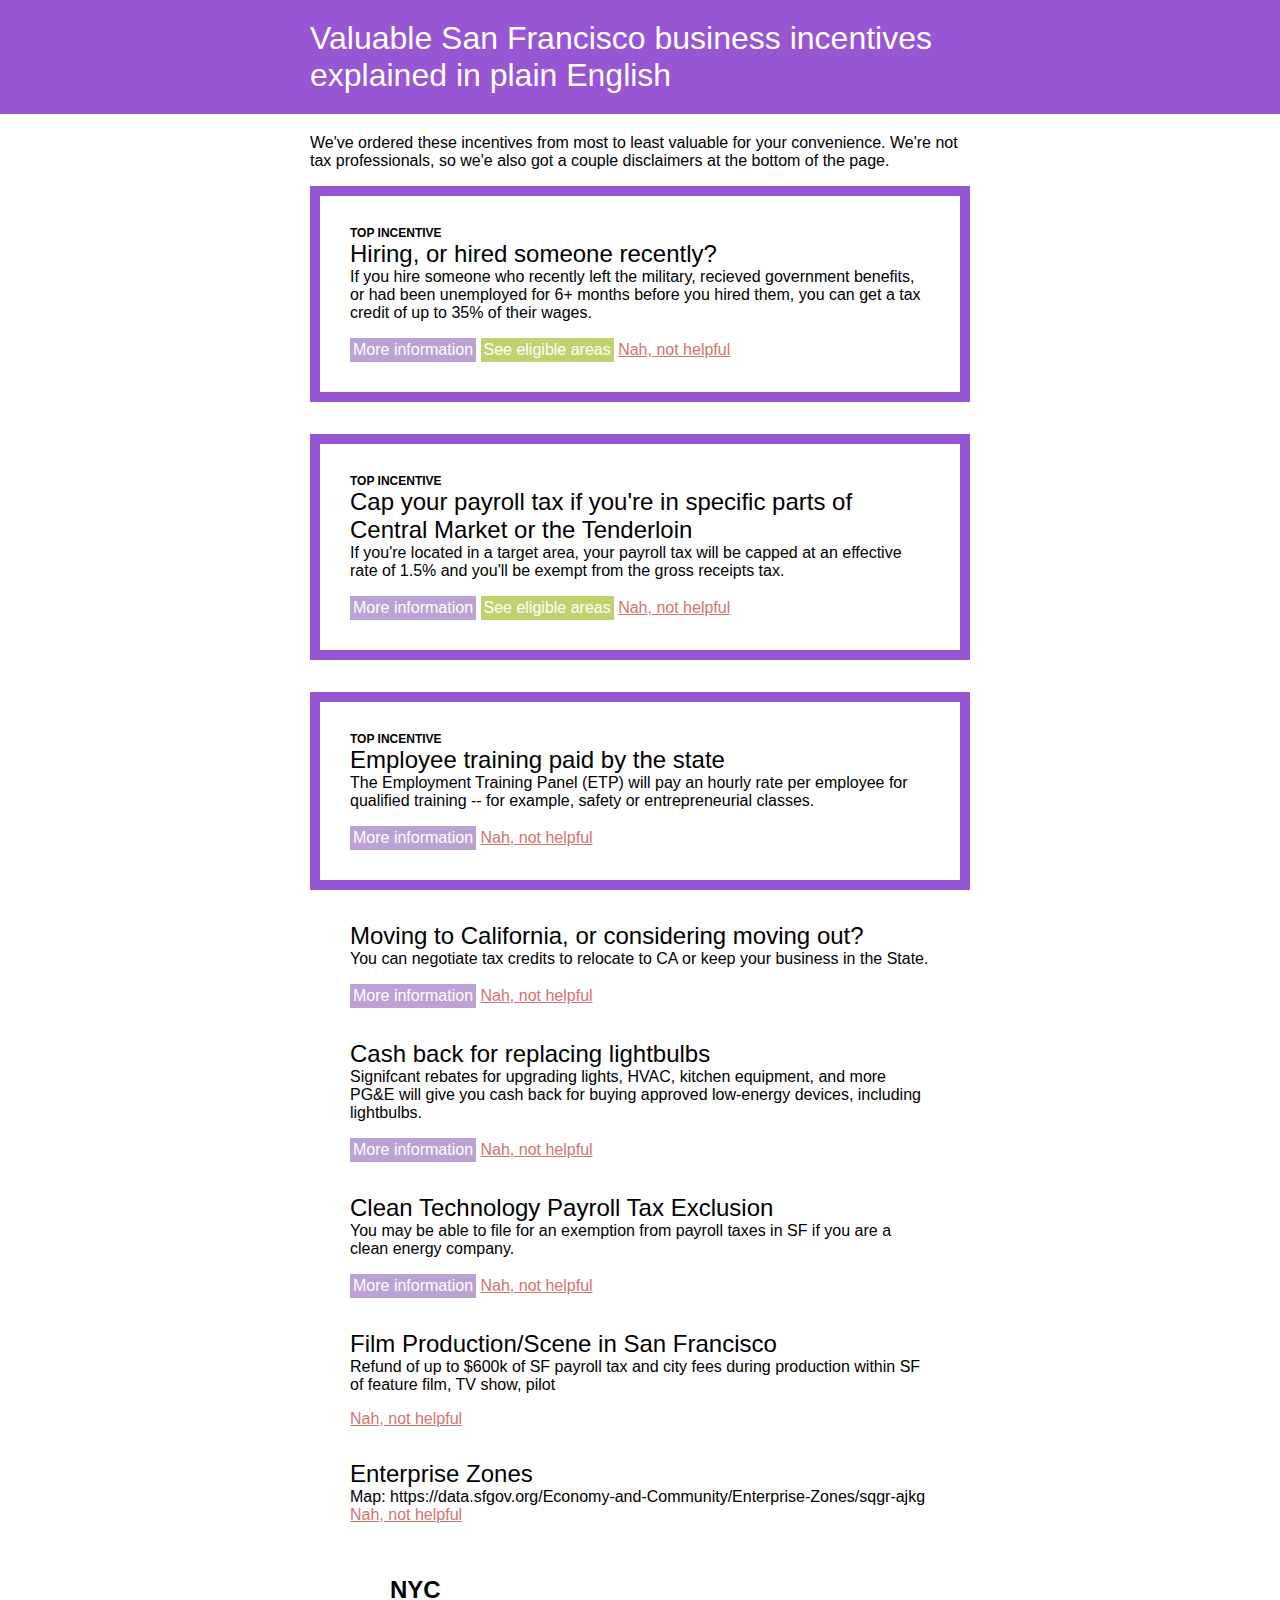
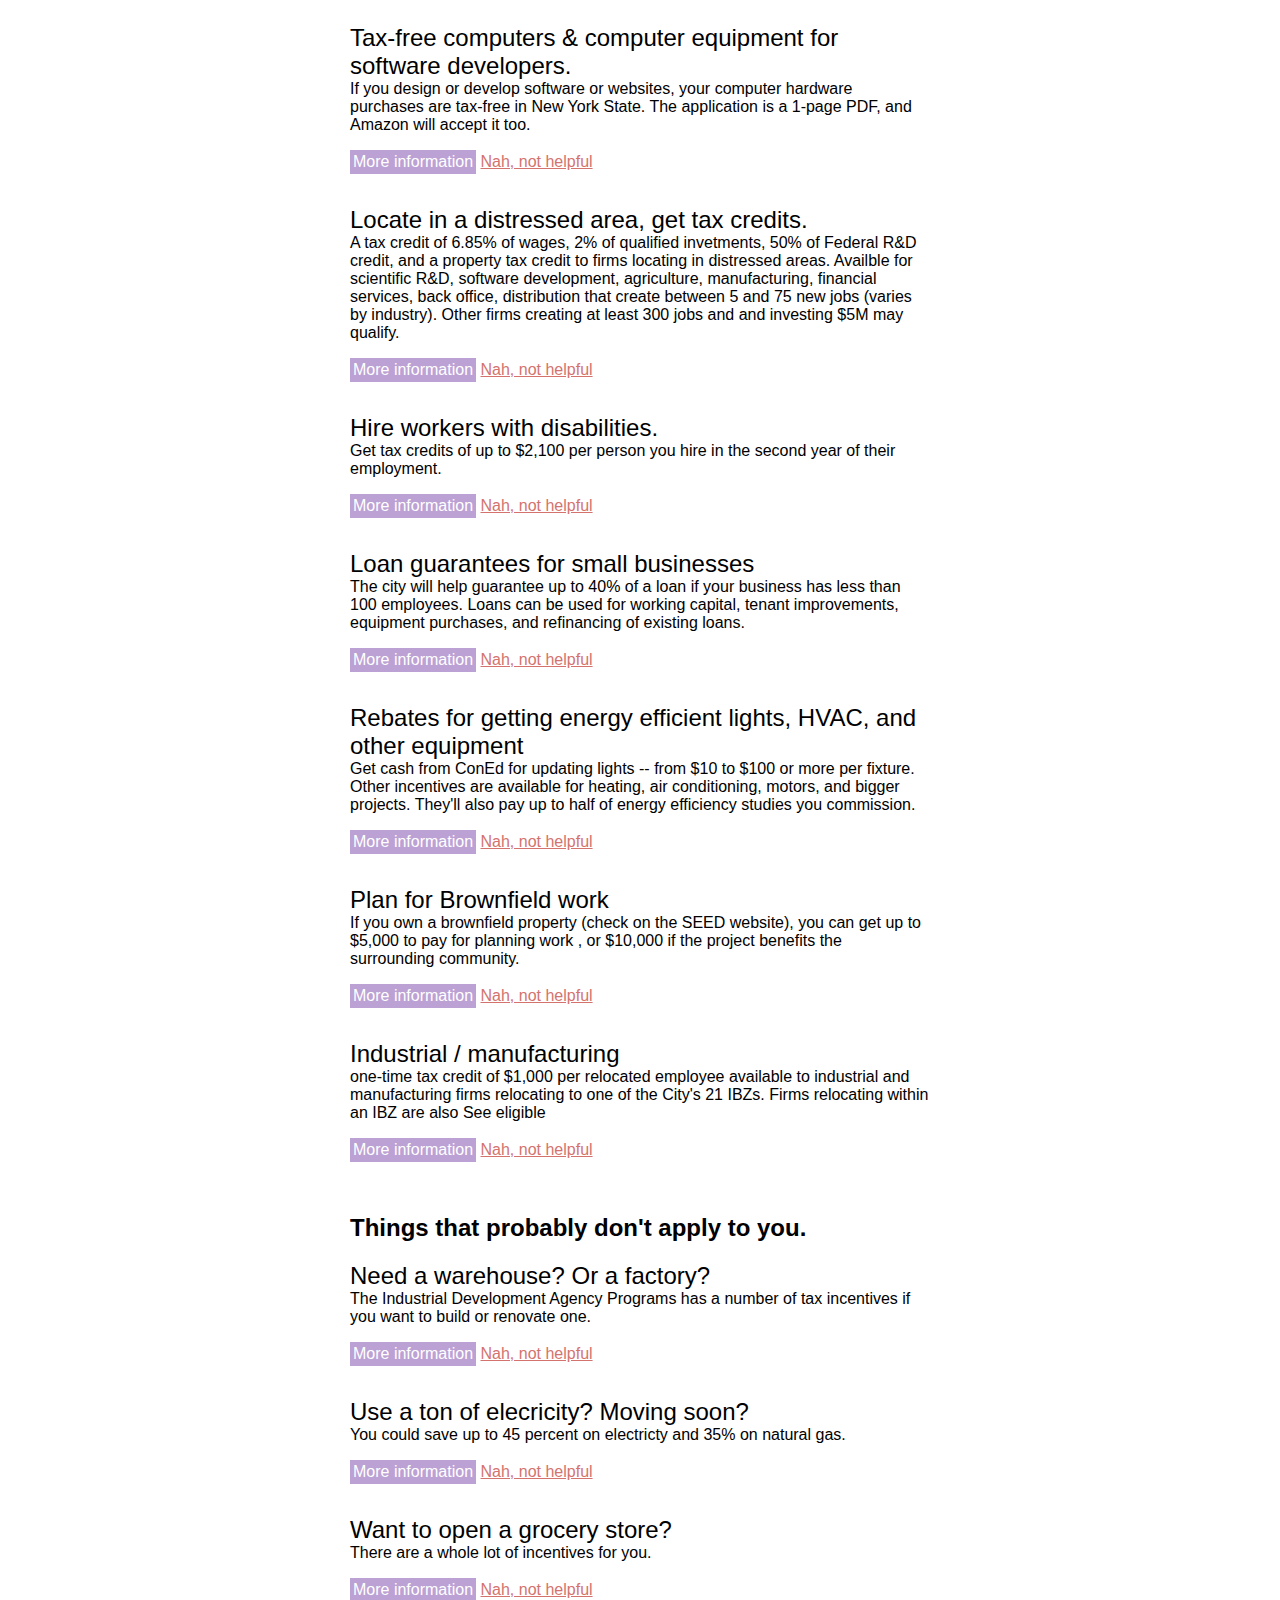
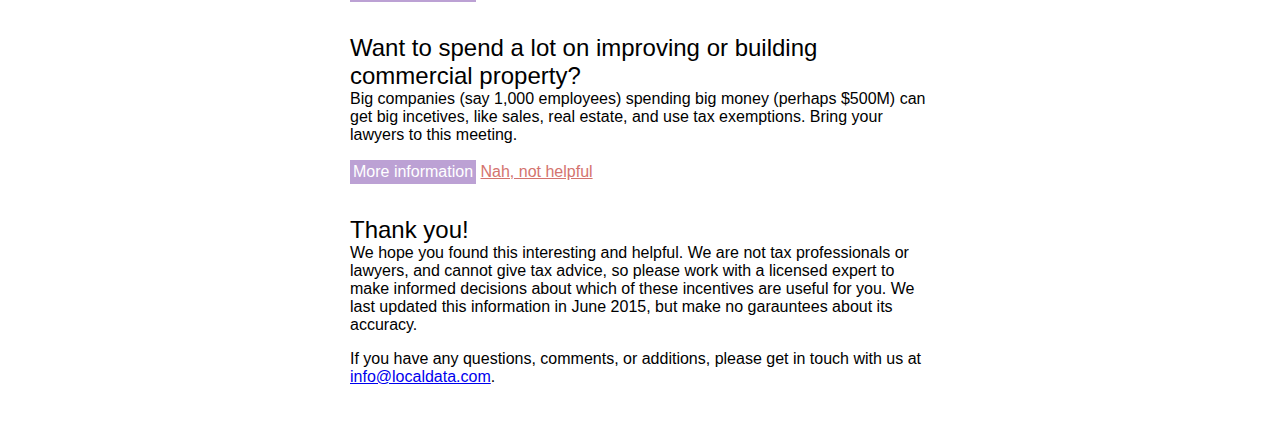
<file: index.html>
<!DOCTYPE html>
<html>
<head>
  <title>Busines incentives in plain English.</title>

  <style type="text/css">
    @import url(styles.css);
  </style>

</head>
<body>
  <header>
    <div class="container">
    <h1>Valuable San Francisco business incentives
    explained in plain English</h1>
    </div>
  </header>



  <div class="container">
    <p>We've ordered these incentives from most to least valuable for your
    convenience. We're not tax professionals, so we'e also got a couple disclaimers at the bottom of the page.</p>

    <div class="incentive top">
      <h2>Top incentive</h2>
      <h3>Hiring, or hired someone recently?</h3>
      <p>If you hire someone who recently left the military, recieved government benefits, or had been unemployed for 6+ months before you hired them, you can get a tax credit of up to 35% of their wages.</p>
      <a href="https://www.ftb.ca.gov/online/New_Employment_Credit_Reservation/FAQs.shtml" class="program">More information</a>
      <a href="http://maps.gis.ca.gov/gobiz/dga/default.aspx" class="maplink">See eligible areas</a>
      <a href="#" class="nah" onClick="ga('send', 'event', 'Incentives', 'Nah', 'sf new empl credit');">Nah, not helpful</a>
    </div>

    <div class="incentive top">
      <h2>Top incentive</h2>
      <h3>Cap your payroll tax if you're in specific parts of Central Market or the Tenderloin</h3>
      <p>If you're located in a target area, your payroll tax will be capped at an effective rate
      of 1.5% and you'll be exempt from the gross receipts tax.</p>
      <a href="http://www.oewd.org/index.aspx?page=58" class="program">More information</a>
      <a href="https://gist.github.com/prashtx/4c4a0d30d481bdd662a7" class="maplink">See eligible areas</a>
      <a href="#" class="nah" onClick="ga('send', 'event', 'Incentives', 'Nah', 'central market');">Nah, not helpful</a>
    </div>

    <div class="incentive top">
      <h2>Top incentive</h2>
      <h3>Employee training paid by the state</h3>
      <p>The Employment Training Panel (ETP) will pay an hourly rate per employee for qualified training -- for example, safety or entrepreneurial classes.</p>
      <a href="" class="program">More information</a>
      <a href="#" class="nah" onClick="ga('send', 'event', 'Incentives', 'Nah', 'training');">Nah, not helpful</a>
    </div>

    <div class="incentive">
      <h3>Moving to California, or considering moving out?</h3>
      <p>You can negotiate tax credits to relocate to CA or keep your business in the State.</p>
      <a href="" class="program">More information</a>
      <a href="#" class="nah" onClick="ga('send', 'event', 'Incentives', 'Nah', 'moving');">Nah, not helpful</a>
    </div>

    <div class="incentive">
      <h3>Cash back for replacing lightbulbs</h3>
      <p>Signifcant rebates for upgrading lights, HVAC, kitchen equipment, and more
      PG&E will give you cash back for buying approved low-energy devices, including
      lightbulbs.</p>
      <a href="http://www.pge.com/en/mybusiness/save/rebates/byequipment/index.page?" class="program">More information</a>
      <a href="#" class="nah" onClick="ga('send', 'event', 'Incentives', 'Nah', 'pge');">Nah, not helpful</a>
    </div>

    <div class="incentive">
      <h3>Clean Technology Payroll Tax Exclusion</h3>
      <p>You may be able to file for an exemption from payroll taxes in SF if you are a
      clean energy company.</p>
      <a href="http://sfgreenbusiness.org/Resources/clean-technology-payroll-expense-tax-exclusion.html" class="program">More information</a>
      <a href="#" class="nah" onClick="ga('send', 'event', 'Incentives', 'Nah', 'clean energy');">Nah, not helpful</a>
    </div>

    <div class="incentive">
      <h3>Film Production/Scene in San Francisco</h3>
      <p>Refund of up to $600k of SF payroll tax and city fees during production within SF of feature film, TV show, pilot</p>
      <a href="#" class="nah" onClick="ga('send', 'event', 'Incentives', 'Nah', 'film');">Nah, not helpful</a>
    </div>

    <div class="incentive">
      <h3>Enterprise Zones</h3>
      Map: https://data.sfgov.org/Economy-and-Community/Enterprise-Zones/sqgr-ajkg
      <a href="#" class="nah" onClick="ga('send', 'event', 'Incentives', 'Nah', 'enterprise zones');">Nah, not helpful</a>
    </div>

<!--
    Unemployed for the six months immediately preceding hire. If the individual completed a college or similar program and received a baccalaureate, postgraduate, or professional degree, the completion date must be at least 12 months prior to hire. For purposes of this definition, an individual is unemployed for a period if all of the following circumstances apply:
    Not receiving wages subject to withholding.
    Not self-employed.
    Not a full-time student at a high school, college, university, or postsecondary education institution.
    Veteran separated from the U.S. Armed Forces in the preceding 12 months.
    Recipient of the Earned Income Tax Credit in the previous taxable year.
    Ex-offender convicted of a felony.
    Current recipient of CalWORKS or general assistance in accordance with the applicable sections of the Welfare and Institutions Code.
-->

    <div class="incentive">
      <h2>NYC</h2>
      <h3>Tax-free computers & computer equipment for software developers.</h3>
      <p>If you design or develop software or websites, your computer hardware purchases are tax-free in New York State. The application is a 1-page PDF, and Amazon will accept it too.</p>
      <a href="http://www.tax.ny.gov/pubs_and_bulls/tg_bulletins/st/exemptions_computer_hardware.htm" class="program">More information</a>
      <a href="#" class="nah" onClick="ga('send', 'event', 'Incentives', 'Nah', 'tax free computers');">Nah, not helpful</a>
    </div>


    <div class="incentive">
      <h3>Locate in a distressed area, get tax credits.</h3>
      <p>A tax credit of 6.85% of wages, 2% of qualified invetments, 50% of Federal R&D
      credit, and a property tax credit to firms locating in distressed areas. Availble
      for scientific R&D, software development, agriculture, manufacturing, financial
      services, back office, distribution that create between 5 and 75 new jobs (varies by industry). Other firms creating at least 300 jobs and and investing $5M may qualify.</p>
      <a href="https://www1.nyc.gov/nycbusiness/description/excelsior-jobs-program" class="program">More information</a>
      <a href="#" class="nah" onClick="ga('send', 'event', 'Incentives', 'Nah', 'distressed r+d');">Nah, not helpful</a>
    </div>


    <div class="incentive">
      <h3>Hire workers with disabilities.</h3>
      <p>Get tax credits of up to $2,100 per person you hire in the second year of their employment.</p>
      <a href="https://www1.nyc.gov/nycbusiness/description/workers-with-disabilities-employment-tax-credit" class="program">More information</a>
      <a href="#" class="nah" onClick="ga('send', 'event', 'Incentives', 'Nah', 'workers with disabilities');">Nah, not helpful</a>
    </div>


    <div class="incentive">
      <h3>Loan guarantees for small businesses</h3>
      <p>The city will help guarantee up to 40% of a loan if your business has less than
      100 employees. Loans can be used for working capital, tenant improvements,
      equipment purchases, and refinancing of existing loans.</p>
      <a href="http://www.nycedc.com/program/nyc-capital-access-loan-guaranty-program" class="program">More information</a>
      <a href="#" class="nah" onClick="ga('send', 'event', 'Incentives', 'Nah', 'loan guarantees');">Nah, not helpful</a>
    </div>


    <div class="incentive">
      <h3>Rebates for getting energy efficient lights, HVAC, and other equipment</h3>
      <p>Get cash from ConEd for updating lights -- from $10 to $100 or more per fixture.
      Other incentives are available for heating, air conditioning, motors, and bigger
      projects.  They'll also pay up to half of energy efficiency studies you commission.</p>
      <a href="http://commercial.coned.com/incentives-and-rebates/" class="program">More information</a>
      <a href="#" class="nah" onClick="ga('send', 'event', 'Incentives', 'Nah', 'coned');">Nah, not helpful</a>
    </div>


    <div class="incentive">
      <h3>Plan for Brownfield work</h3>
      <p>If you own a brownfield property (check on the SEED website), you can get up to
      $5,000 to pay for planning work , or $10,000 if the project benefits the
      surrounding community.</p>
      <a href="https://www1.nyc.gov/nycbusiness/description/new-york-city-brownfield-incentive-grant-big-program-predevelopment-design-grant" class="program">More information</a>
      <a href="#" class="nah" onClick="ga('send', 'event', 'Incentives', 'Nah', 'brownfields');">Nah, not helpful</a>
    </div>


    <div class="incentive">
      <h3>Industrial / manufacturing</h3>
      <p>one-time tax credit of $1,000 per relocated employee
      available to industrial and manufacturing firms relocating to one of the City's 21 IBZs. Firms relocating within an IBZ are also See eligible</p>
      <a href="" class="program">More information</a>
      <a href="#" class="nah" onClick="ga('send', 'event', 'Incentives', 'Nah', 'IBZs');">Nah, not helpful</a>
    </div>

    <!--
    abatements of real property taxes for varying periods up to 25 years for See eligible industrial and commercial buildings that are built, modernized, rehabilitated, expanded, or otherwise physically improved "1.  To be See eligible for benefits for commercial new construction, applicant may build anywhere in New York City except in Manhattan, south of the centerline of 96th Street and north of Murray, Frankfort, and Dover Streets.
    2.  To be See eligible for benefits for commercial renovation, applicant may be expanding, modernizing, or otherwise improving an existing structure anywhere in the City except in Manhattan south of the centerline of 96th Street and north of Murray, Frankfort, and Dover Streets. Specific benefits are available for renovation in three areas, although the benefits available depend on the area in which the project is located: the Garment Center District; an area in lower Manhattan bounded generally by Murray Street, South Street, Battery Place and West Street; and the remainder of Manhattan below 59th Street.
    3.  Applicants must make a minimum required expenditure (MRE) equal to at least 30 percent of the taxable assessed value of the project in the year of the issuance of the building permit or, if no permit is required, the start of construction. The MRE must be made no later than four years from the date of the issuance of the first building permit for the project, or, if no permit is required, the start of construction. ICAP also provides an additional tax abatement benefit for industrial construction projects that meet a higher MRE (40 percent).
    "
    -->

    <h2>Things that probably don't apply to you.</h2>

    <div class="incentive">
      <h3>Need a warehouse? Or a factory?</h3>
      <p>The Industrial Development Agency Programs has a number of tax incentives if you want to build or renovate one.</p>
      <a href="http://www.nycedc.com/program/industrial-incentives-program-iip" class="program">More information</a>
      <a href="#" class="nah" onClick="ga('send', 'event', 'Incentives', 'Nah', 'warehouse');">Nah, not helpful</a>
    </div>

    <div class="incentive">
      <h3>Use a ton of elecricity? Moving soon?</h3>
      <p>You could save up to 45 percent on electricty and 35% on natural gas.</p>
      <a href="http://www.nycedc.com/program/energy-cost-savings-program" class="program">More information</a>
      <a href="#" class="nah" onClick="ga('send', 'event', 'Incentives', 'Nah', 'save on electricity');">Nah, not helpful</a>
    </div>

    <div class="incentive">
      <h3>Want to open a grocery store?</h3>
      <p>There are a whole lot of incentives for you.</p>
      <a href="http://www.nycedc.com/program/food-retail-expansion-support-health-fresh" class="program">More information</a>
      <a href="#" class="nah" onClick="ga('send', 'event', 'Incentives', 'Nah', 'grocery stores');">Nah, not helpful</a>
    </div>

    <div class="incentive">
      <h3>Want to spend a lot on improving or building commercial property?</h3>
      <p>Big companies (say 1,000 employees) spending big money (perhaps $500M) can get big  incetives, like sales, real estate, and use tax exemptions. Bring your
      lawyers to this meeting.</p>
      <a href="http://www.nycedc.com/program/commercial-tax-incentives" class="program">More information</a>
      <a href="#" class="nah" onClick="ga('send', 'event', 'Incentives', 'Nah', 'big spenders');">Nah, not helpful</a>
    </div>

    <div class="incentive disclaimer">
      <h3>Thank you!</h3>
      <p>We hope you found this interesting and helpful. We are not tax
      professionals or lawyers, and cannot give tax advice, so please work with a licensed expert to make informed decisions about which of these incentives
      are useful for you. We last updated this information in June 2015, but make
      no garauntees about its accuracy.</p>

      <p>If you have any questions, comments, or additions, please get in touch
      with us at <a href="mailto:info@localdata.com">info@localdata.com</a>.</p>
    </div>

  </div>

  <script>
    (function(i,s,o,g,r,a,m){i['GoogleAnalyticsObject']=r;i[r]=i[r]||function(){
    (i[r].q=i[r].q||[]).push(arguments)},i[r].l=1*new Date();a=s.createElement(o),
    m=s.getElementsByTagName(o)[0];a.async=1;a.src=g;m.parentNode.insertBefore(a,m)
    })(window,document,'script','//www.google-analytics.com/analytics.js','ga');

    ga('create', 'UA-39867070-8', 'auto');
    ga('send', 'pageview');

  </script>

  <script type="text/javascript" src="http://code.jquery.com/jquery-2.1.4.min.js"></script>
  <script type="text/javascript">
    $('.nah').click(function() {
      $(this).fadeOut()
             .html('Got it.')
             .addClass('thx')
             .fadeIn();
    })
  </script>

</body>
</html>
</file>
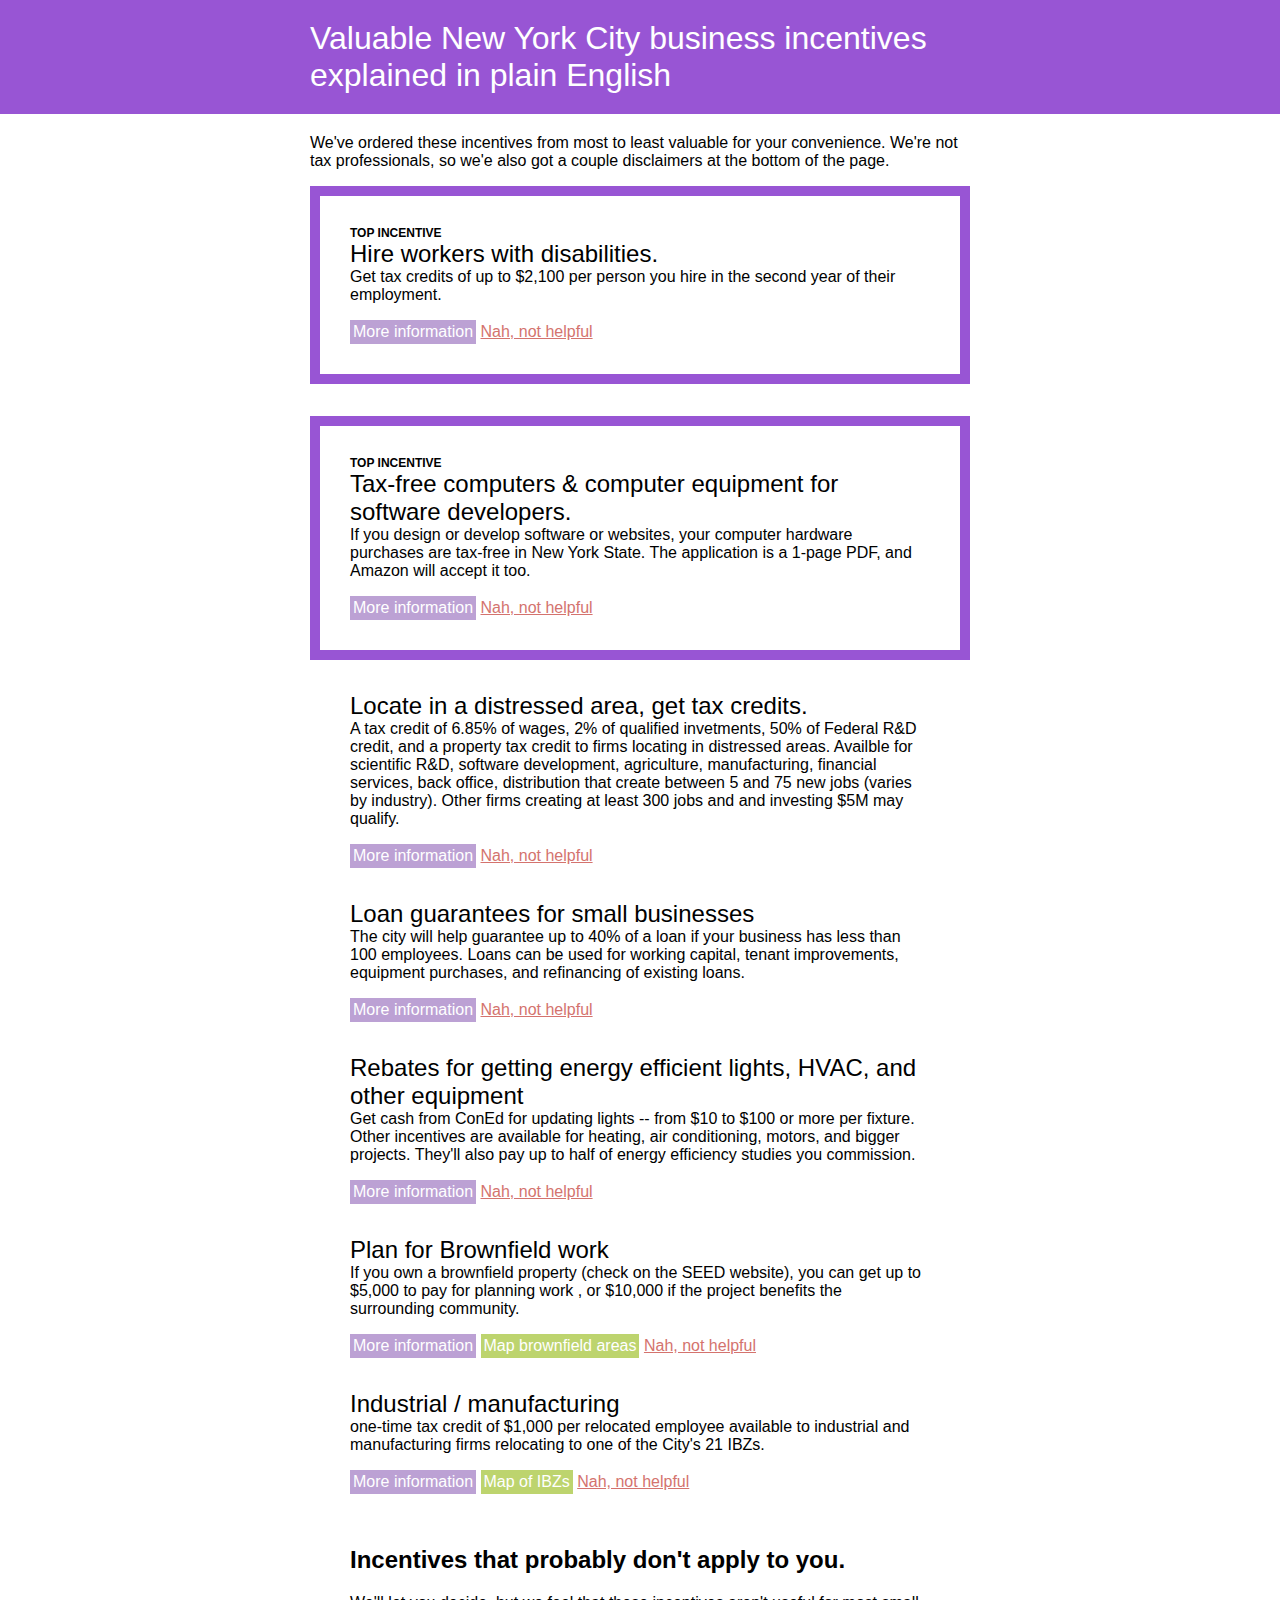
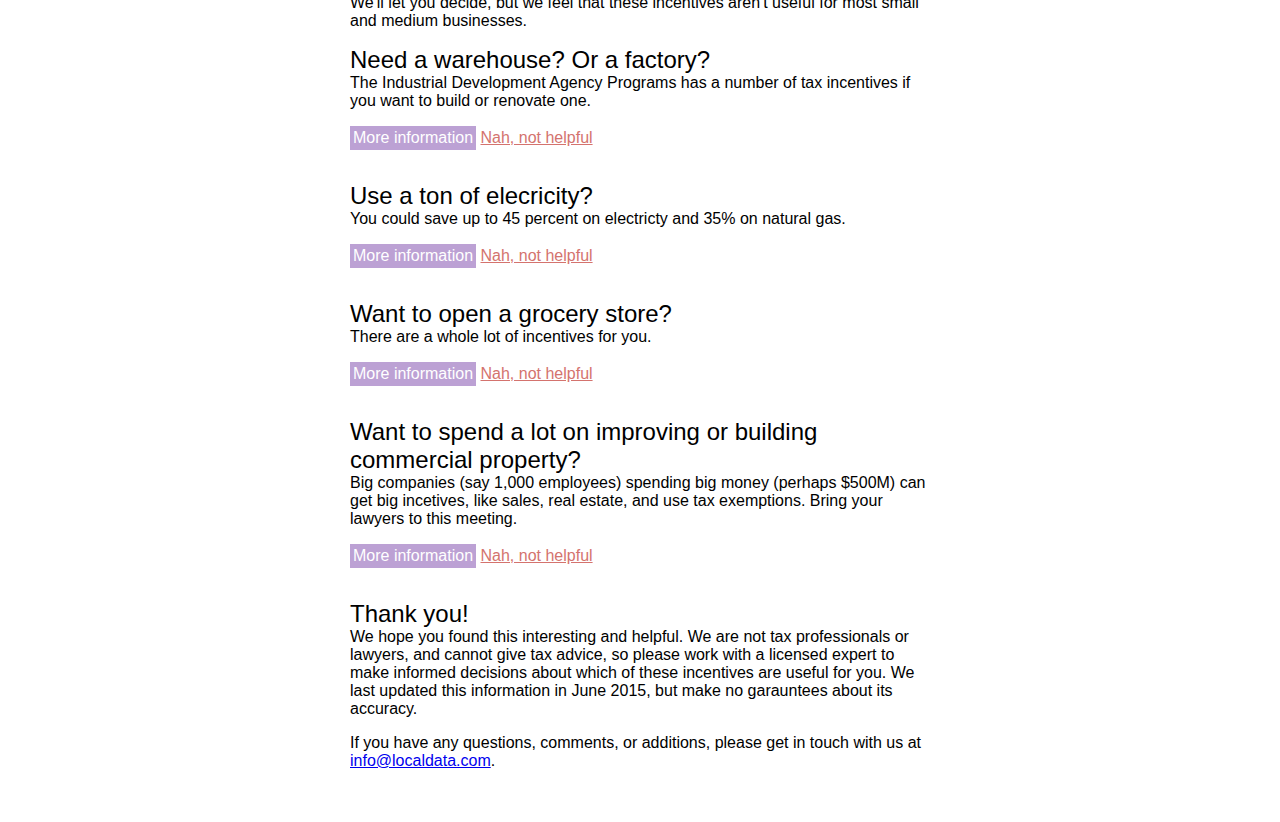
<file: nyc.html>
<!DOCTYPE html>
<html>
<head>
  <title>Busines incentives in plain English.</title>

  <style type="text/css">
    @import url(styles.css);
  </style>
</head>
<body>
  <header>
    <div class="container">
    <h1>Valuable New York City business incentives
    explained in plain English</h1>
    </div>
  </header>

  <div class="container">
    <p>We've ordered these incentives from most to least valuable for your
    convenience. We're not tax professionals, so we'e also got a couple disclaimers at the bottom of the page.</p>

    <div class="incentive top">
      <h2>Top incentive</h2>
      <h3>Hire workers with disabilities.</h3>
      <p>Get tax credits of up to $2,100 per person you hire in the second year of their employment.</p>
      <a href="https://labor.ny.gov/businessservices/edsu/edsu%20wetc.shtm" class="program">More information</a>
      <a href="#" class="nah" onClick="ga('send', 'event', 'Incentives', 'Nah', 'workers with disabilities');">Nah, not helpful</a>
    </div>

    <div class="incentive top">
      <h2>Top incentive</h2>
      <h3>Tax-free computers & computer equipment for software developers.</h3>
      <p>If you design or develop software or websites, your computer hardware purchases are tax-free in New York State. The application is a 1-page PDF, and Amazon will accept it too.</p>
      <a href="http://www.tax.ny.gov/pubs_and_bulls/tg_bulletins/st/exemptions_computer_hardware.htm" class="program">More information</a>
      <a href="#" class="nah" onClick="ga('send', 'event', 'Incentives', 'Nah', 'tax free computers');">Nah, not helpful</a>
    </div>


    <div class="incentive">
      <h3>Locate in a distressed area, get tax credits.</h3>
      <p>A tax credit of 6.85% of wages, 2% of qualified invetments, 50% of Federal R&D
      credit, and a property tax credit to firms locating in distressed areas. Availble
      for scientific R&D, software development, agriculture, manufacturing, financial
      services, back office, distribution that create between 5 and 75 new jobs (varies by industry). Other firms creating at least 300 jobs and and investing $5M may qualify.</p>
      <a href="https://www1.nyc.gov/nycbusiness/description/excelsior-jobs-program" class="program">More information</a>
      <a href="#" class="nah" onClick="ga('send', 'event', 'Incentives', 'Nah', 'distressed r+d');">Nah, not helpful</a>
    </div>

    <div class="incentive">
      <h3>Loan guarantees for small businesses</h3>
      <p>The city will help guarantee up to 40% of a loan if your business has less than
      100 employees. Loans can be used for working capital, tenant improvements,
      equipment purchases, and refinancing of existing loans.</p>
      <a href="http://www.nycedc.com/program/nyc-capital-access-loan-guaranty-program" class="program">More information</a>
      <a href="#" class="nah" onClick="ga('send', 'event', 'Incentives', 'Nah', 'loan guarantees');">Nah, not helpful</a>
    </div>

    <div class="incentive">
      <h3>Rebates for getting energy efficient lights, HVAC, and other equipment</h3>
      <p>Get cash from ConEd for updating lights -- from $10 to $100 or more per fixture.
      Other incentives are available for heating, air conditioning, motors, and bigger
      projects.  They'll also pay up to half of energy efficiency studies you commission.</p>
      <a href="http://commercial.coned.com/incentives-and-rebates/" class="program">More information</a>
      <a href="#" class="nah" onClick="ga('send', 'event', 'Incentives', 'Nah', 'coned');">Nah, not helpful</a>
    </div>

    <div class="incentive">
      <h3>Plan for Brownfield work</h3>
      <p>If you own a brownfield property (check on the SEED website), you can get up to
      $5,000 to pay for planning work , or $10,000 if the project benefits the
      surrounding community.</p>
      <a href="http://www.nyc.gov/html/oer/html/brownfield-incentive-grants/big-quickstart-grant-finder.shtml" class="program">More information</a>
      <a href="http://www.nyc.gov/speed" class="maplink">Map brownfield areas</a>
      <a href="#" class="nah" onClick="ga('send', 'event', 'Incentives', 'Nah', 'brownfields');">Nah, not helpful</a>
    </div>

    <div class="incentive">
      <h3>Industrial / manufacturing</h3>
      <p>one-time tax credit of $1,000 per relocated employee
      available to industrial and manufacturing firms relocating to one of the City's 21 IBZs.</p>
      <a href="" class="program">More information</a>
      <a href="https://www.nycedc.com/sites/default/files/filemanager/Nov_2013_Ratified_Maps_with_Zoom_In.pdf" class="maplink">Map of IBZs</a>
      <a href="#" class="nah" onClick="ga('send', 'event', 'Incentives', 'Nah', 'IBZs');">Nah, not helpful</a>
    </div>

    <!--
    abatements of real property taxes for varying periods up to 25 years for See eligible industrial and commercial buildings that are built, modernized, rehabilitated, expanded, or otherwise physically improved "1.  To be See eligible for benefits for commercial new construction, applicant may build anywhere in New York City except in Manhattan, south of the centerline of 96th Street and north of Murray, Frankfort, and Dover Streets.
    2.  To be See eligible for benefits for commercial renovation, applicant may be expanding, modernizing, or otherwise improving an existing structure anywhere in the City except in Manhattan south of the centerline of 96th Street and north of Murray, Frankfort, and Dover Streets. Specific benefits are available for renovation in three areas, although the benefits available depend on the area in which the project is located: the Garment Center District; an area in lower Manhattan bounded generally by Murray Street, South Street, Battery Place and West Street; and the remainder of Manhattan below 59th Street.
    3.  Applicants must make a minimum required expenditure (MRE) equal to at least 30 percent of the taxable assessed value of the project in the year of the issuance of the building permit or, if no permit is required, the start of construction. The MRE must be made no later than four years from the date of the issuance of the first building permit for the project, or, if no permit is required, the start of construction. ICAP also provides an additional tax abatement benefit for industrial construction projects that meet a higher MRE (40 percent).
    "
    -->

    <h2>Incentives that probably don't apply to you.</h2>
    <div class="incentive">
      <p>We'll let you decide, but we feel that these incentives aren't useful for most
      small and medium businesses.</p>

      <h3>Need a warehouse? Or a factory?</h3>
      <p>The Industrial Development Agency Programs has a number of tax incentives if you want to build or renovate one.</p>
      <a href="http://www.nycedc.com/program/industrial-incentives-program-iip" class="program">More information</a>
      <a href="#" class="nah" onClick="ga('send', 'event', 'Incentives', 'Nah', 'warehouse');">Nah, not helpful</a>
    </div>

    <div class="incentive">
      <h3>Use a ton of elecricity?</h3>
      <p>You could save up to 45 percent on electricty and 35% on natural gas.</p>
      <a href="http://www.nycedc.com/program/energy-cost-savings-program" class="program">More information</a>
      <a href="#" class="nah" onClick="ga('send', 'event', 'Incentives', 'Nah', 'save on electricity');">Nah, not helpful</a>
    </div>

    <div class="incentive">
      <h3>Want to open a grocery store?</h3>
      <p>There are a whole lot of incentives for you.</p>
      <a href="http://www.nycedc.com/program/food-retail-expansion-support-health-fresh" class="program">More information</a>
      <a href="#" class="nah" onClick="ga('send', 'event', 'Incentives', 'Nah', 'grocery stores');">Nah, not helpful</a>
    </div>

    <div class="incentive">
      <h3>Want to spend a lot on improving or building commercial property?</h3>
      <p>Big companies (say 1,000 employees) spending big money (perhaps $500M) can get big  incetives, like sales, real estate, and use tax exemptions. Bring your
      lawyers to this meeting.</p>
      <a href="http://www.nycedc.com/program/commercial-tax-incentives" class="program">More information</a>
      <a href="#" class="nah" onClick="ga('send', 'event', 'Incentives', 'Nah', 'big spenders');">Nah, not helpful</a>
    </div>

    <div class="incentive disclaimer">
      <h3>Thank you!</h3>
      <p>We hope you found this interesting and helpful. We are not tax
      professionals or lawyers, and cannot give tax advice, so please work with a licensed expert to make informed decisions about which of these incentives
      are useful for you. We last updated this information in June 2015, but make
      no garauntees about its accuracy.</p>

      <p>If you have any questions, comments, or additions, please get in touch
      with us at <a href="mailto:info@localdata.com">info@localdata.com</a>.</p>
    </div>


  </div>

  <script>
    (function(i,s,o,g,r,a,m){i['GoogleAnalyticsObject']=r;i[r]=i[r]||function(){
    (i[r].q=i[r].q||[]).push(arguments)},i[r].l=1*new Date();a=s.createElement(o),
    m=s.getElementsByTagName(o)[0];a.async=1;a.src=g;m.parentNode.insertBefore(a,m)
    })(window,document,'script','//www.google-analytics.com/analytics.js','ga');

    ga('create', 'UA-39867070-8', 'auto');
    ga('send', 'pageview');

  </script>

  <script type="text/javascript" src="http://code.jquery.com/jquery-2.1.4.min.js"></script>
  <script type="text/javascript">
    $('.nah').click(function() {
      $(this).fadeOut()
             .html('Got it.')
             .addClass('thx')
             .fadeIn();
    })
  </script>

</body>
</html>
</file>
